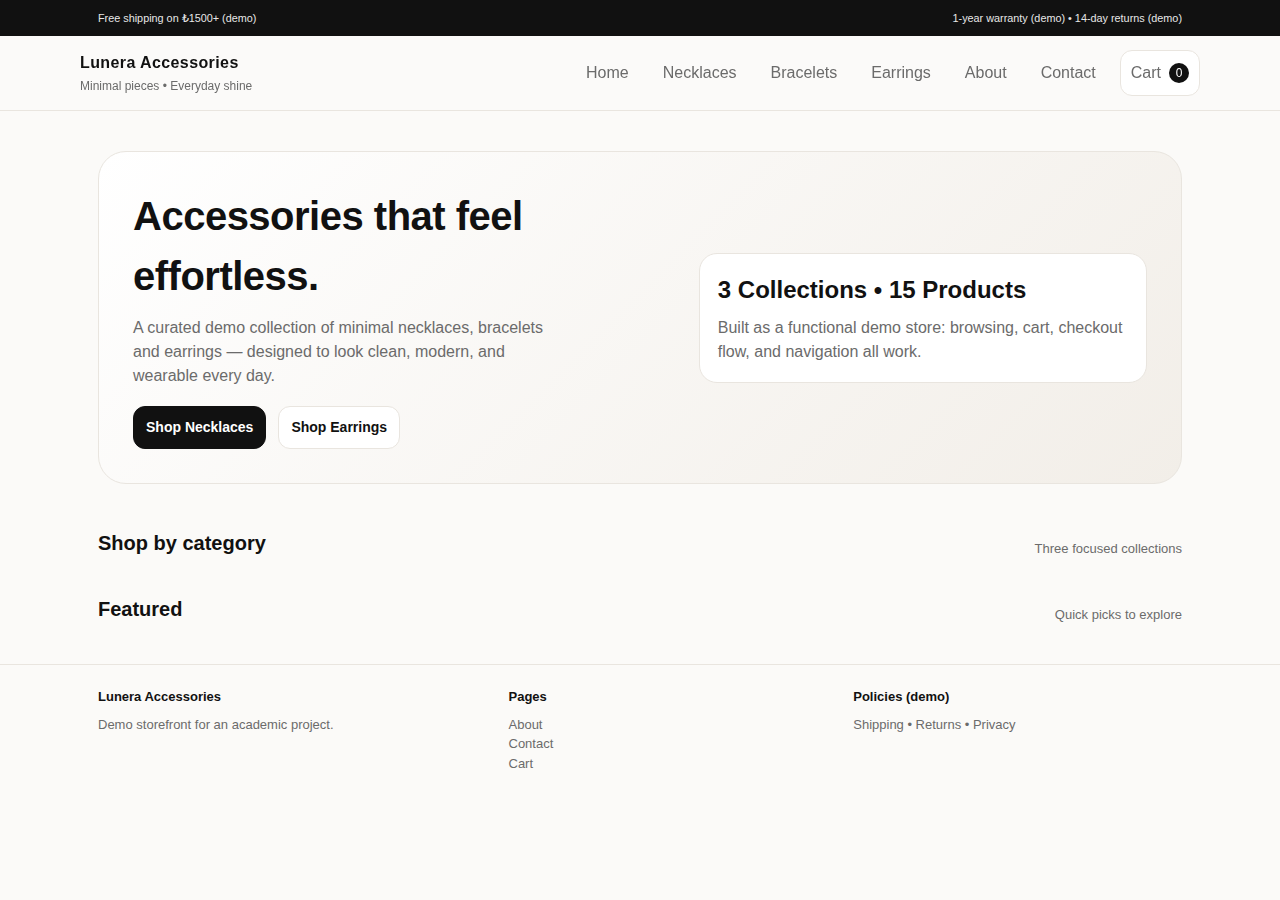
<file: index.html>
<!doctype html>
<html lang="en">
<head>
  <meta charset="utf-8" />
  <meta name="viewport" content="width=device-width, initial-scale=1" />
  <title>Lunera Accessories</title>
  <link rel="stylesheet" href="css/style.css" />
</head>
<body data-page="home">
  <div class="topbar">
    <div class="container">
      <small>Free shipping on ₺1500+ (demo)</small>
      <small>1-year warranty (demo) • 14-day returns (demo)</small>
    </div>
  </div>

  <header class="nav">
    <div class="container navInner">
      <a class="brand" href="index.html">
        <strong>Lunera Accessories</strong>
        <span>Minimal pieces • Everyday shine</span>
      </a>
      <nav class="menu">
        <a data-nav href="index.html">Home</a>
        <a href="category.html?cat=necklaces">Necklaces</a>
        <a href="category.html?cat=bracelets">Bracelets</a>
        <a href="category.html?cat=earrings">Earrings</a>
        <a data-nav href="about.html">About</a>
        <a data-nav href="contact.html">Contact</a>
        <a class="cartPill" href="cart.html" aria-label="Cart">
          Cart <span id="cartCount" class="cartCount">0</span>
        </a>
      </nav>
    </div>
  </header>

  <main class="container">
    <section class="hero">
      <div class="heroBox">
        <div>
          <h1>Accessories that feel effortless.</h1>
          <p>
            A curated demo collection of minimal necklaces, bracelets and earrings —
            designed to look clean, modern, and wearable every day.
          </p>
          <div class="heroCtas">
            <a class="btn" href="category.html?cat=necklaces">Shop Necklaces</a>
            <a class="btn btnGhost" href="category.html?cat=earrings">Shop Earrings</a>
          </div>
        </div>
        <div class="panel">
          <h2 style="margin:0 0 8px;">3 Collections • 15 Products</h2>
          <p style="margin:0;color:var(--muted);">
            Built as a functional demo store: browsing, cart, checkout flow, and navigation all work.
          </p>
        </div>
      </div>
    </section>

    <div class="sectionTitle">
      <h2>Shop by category</h2>
      <p>Three focused collections</p>
    </div>
    <div id="categoryGrid" class="grid"></div>

    <div class="sectionTitle">
      <h2>Featured</h2>
      <p>Quick picks to explore</p>
    </div>
    <div id="featuredGrid" class="grid"></div>
  </main>

  <footer class="footer">
    <div class="container footerGrid">
      <div>
        <h4>Lunera Accessories</h4>
        <div>Demo storefront for an academic project.</div>
      </div>
      <div>
        <h4>Pages</h4>
        <div><a href="about.html">About</a></div>
        <div><a href="contact.html">Contact</a></div>
        <div><a href="cart.html">Cart</a></div>
      </div>
      <div>
        <h4>Policies (demo)</h4>
        <div>Shipping • Returns • Privacy</div>
      </div>
    </div>
  </footer>

  <div id="toast" class="toast" aria-live="polite"></div>
  <script type="module" src="js/app.js"></script>
</body>
</html>
</file>
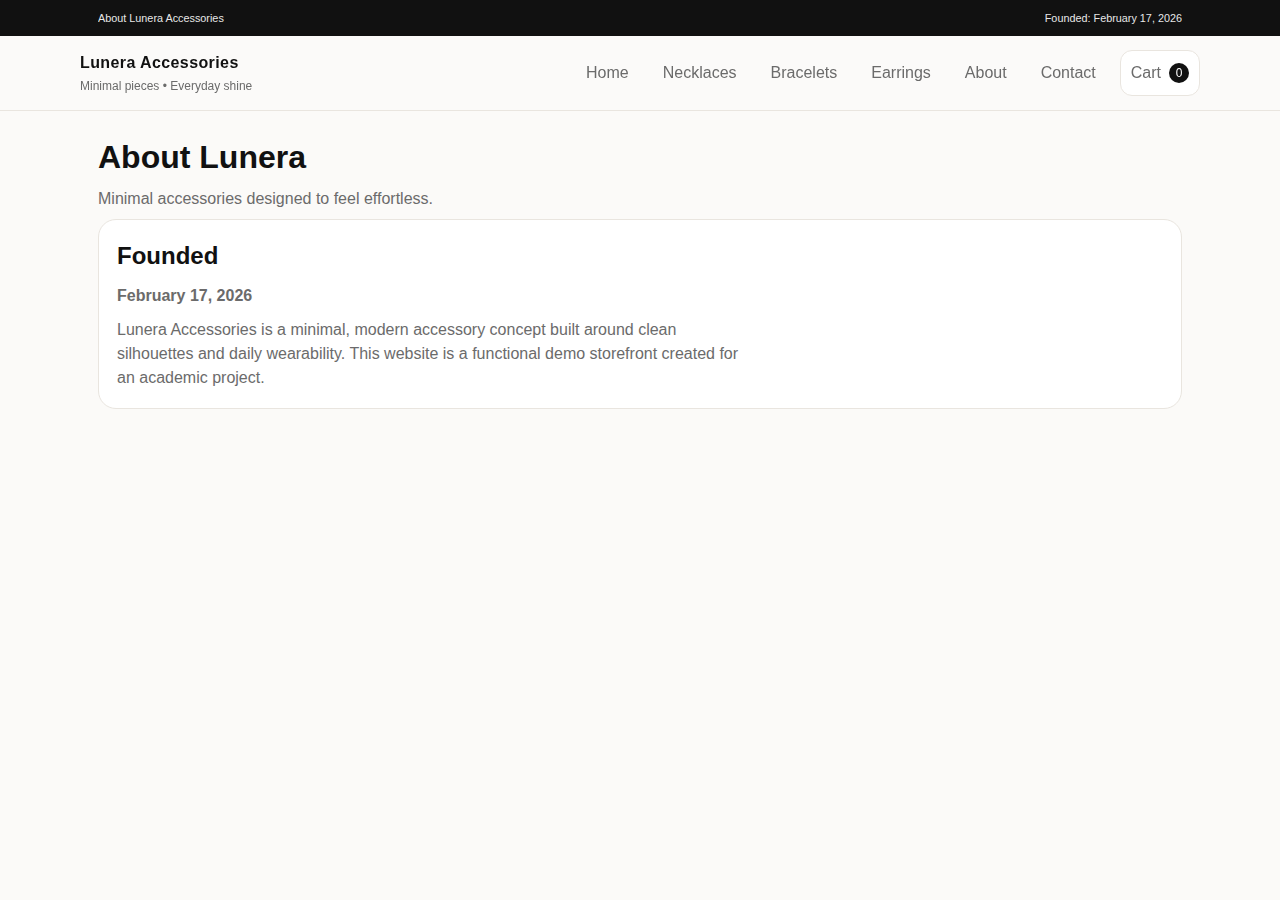
<file: about.html>
<!doctype html>
<html lang="en">
<head>
  <meta charset="utf-8" />
  <meta name="viewport" content="width=device-width, initial-scale=1" />
  <title>About • Lunera Accessories</title>
  <link rel="stylesheet" href="css/style.css" />
</head>
<body>
  <div class="topbar">
    <div class="container">
      <small>About Lunera Accessories</small>
      <small>Founded: February 17, 2026</small>
    </div>
  </div>

  <header class="nav">
    <div class="container navInner">
      <a class="brand" href="index.html">
        <strong>Lunera Accessories</strong>
        <span>Minimal pieces • Everyday shine</span>
      </a>
      <nav class="menu">
        <a href="index.html">Home</a>
        <a href="category.html?cat=necklaces">Necklaces</a>
        <a href="category.html?cat=bracelets">Bracelets</a>
        <a href="category.html?cat=earrings">Earrings</a>
        <a href="about.html">About</a>
        <a href="contact.html">Contact</a>
        <a class="cartPill" href="cart.html">Cart <span id="cartCount" class="cartCount">0</span></a>
      </nav>
    </div>
  </header>

  <main class="container">
    <section class="pageHead">
      <h1>About Lunera</h1>
      <p>Minimal accessories designed to feel effortless.</p>
    </section>

    <div class="panel">
      <h2 style="margin:0 0 10px;">Founded</h2>
      <p style="margin:0;color:var(--muted);">
        <strong>February 17, 2026</strong>
      </p>
      <div style="height:10px"></div>
      <p style="margin:0;color:var(--muted);max-width:70ch;">
        Lunera Accessories is a minimal, modern accessory concept built around clean silhouettes and daily wearability.
        This website is a functional demo storefront created for an academic project.
      </p>
    </div>
  </main>

  <script type="module" src="js/app.js"></script>
</body>
</html>
</file>
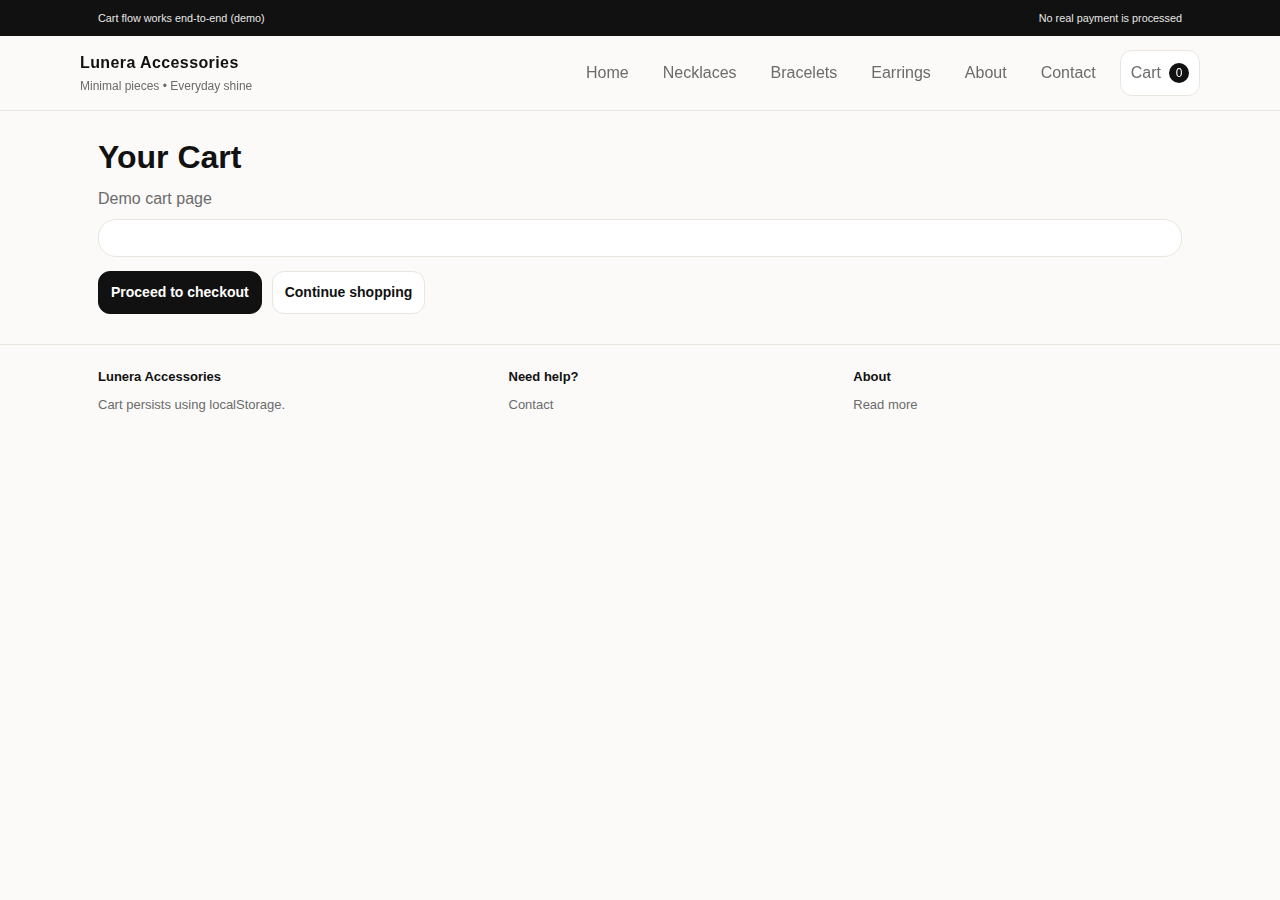
<file: cart.html>
<!doctype html>
<html lang="en">
<head>
  <meta charset="utf-8" />
  <meta name="viewport" content="width=device-width, initial-scale=1" />
  <title>Cart • Lunera Accessories</title>
  <link rel="stylesheet" href="css/style.css" />
</head>
<body data-page="cart">
  <div class="topbar">
    <div class="container">
      <small>Cart flow works end-to-end (demo)</small>
      <small>No real payment is processed</small>
    </div>
  </div>

  <header class="nav">
    <div class="container navInner">
      <a class="brand" href="index.html">
        <strong>Lunera Accessories</strong>
        <span>Minimal pieces • Everyday shine</span>
      </a>
      <nav class="menu">
        <a href="index.html">Home</a>
        <a href="category.html?cat=necklaces">Necklaces</a>
        <a href="category.html?cat=bracelets">Bracelets</a>
        <a href="category.html?cat=earrings">Earrings</a>
        <a href="about.html">About</a>
        <a href="contact.html">Contact</a>
        <a class="cartPill" href="cart.html">Cart <span id="cartCount" class="cartCount">0</span></a>
      </nav>
    </div>
  </header>

  <main class="container">
    <section class="pageHead">
      <h1>Your Cart</h1>
      <p>Demo cart page</p>
    </section>

    <div class="panel" id="cartArea"></div>

    <div class="row" style="margin-top:14px;">
      <a class="btn" href="checkout.html">Proceed to checkout</a>
      <a class="btn btnGhost" href="index.html">Continue shopping</a>
    </div>
  </main>

  <footer class="footer">
    <div class="container footerGrid">
      <div>
        <h4>Lunera Accessories</h4>
        <div>Cart persists using localStorage.</div>
      </div>
      <div>
        <h4>Need help?</h4>
        <div><a href="contact.html">Contact</a></div>
      </div>
      <div>
        <h4>About</h4>
        <div><a href="about.html">Read more</a></div>
      </div>
    </div>
  </footer>

  <script type="module" src="js/app.js"></script>
</body>
</html>
</file>
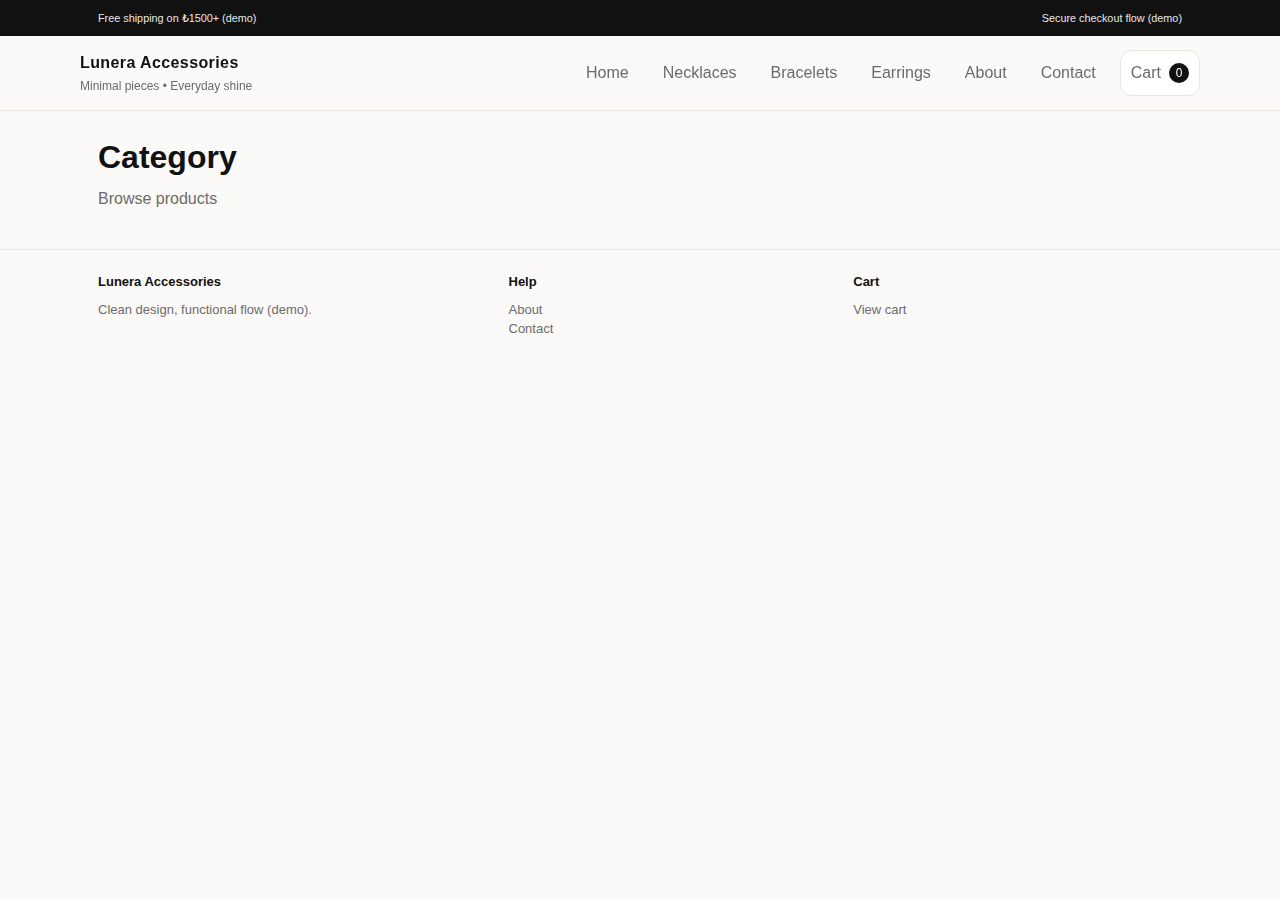
<file: category.html>
<!doctype html>
<html lang="en">
<head>
  <meta charset="utf-8" />
  <meta name="viewport" content="width=device-width, initial-scale=1" />
  <title>Category • Lunera Accessories</title>
  <link rel="stylesheet" href="css/style.css" />
</head>
<body data-page="category">
  <div class="topbar">
    <div class="container">
      <small>Free shipping on ₺1500+ (demo)</small>
      <small>Secure checkout flow (demo)</small>
    </div>
  </div>

  <header class="nav">
    <div class="container navInner">
      <a class="brand" href="index.html">
        <strong>Lunera Accessories</strong>
        <span>Minimal pieces • Everyday shine</span>
      </a>
      <nav class="menu">
        <a href="index.html">Home</a>
        <a href="category.html?cat=necklaces">Necklaces</a>
        <a href="category.html?cat=bracelets">Bracelets</a>
        <a href="category.html?cat=earrings">Earrings</a>
        <a href="about.html">About</a>
        <a href="contact.html">Contact</a>
        <a class="cartPill" href="cart.html">Cart <span id="cartCount" class="cartCount">0</span></a>
      </nav>
    </div>
  </header>

  <main class="container">
    <section class="pageHead">
      <h1>Category</h1>
      <p>Browse products</p>
     <div id="categoryGrid" class="productGrid"></div>

    </section>

    <div id="productsGrid" class="grid"></div>
  </main>

  <footer class="footer">
    <div class="container footerGrid">
      <div>
        <h4>Lunera Accessories</h4>
        <div>Clean design, functional flow (demo).</div>
      </div>
      <div>
        <h4>Help</h4>
        <div><a href="about.html">About</a></div>
        <div><a href="contact.html">Contact</a></div>
      </div>
      <div>
        <h4>Cart</h4>
        <div><a href="cart.html">View cart</a></div>
      </div>
    </div>
  </footer>

  <script type="module" src="js/app.js"></script>
</body>
</html>
</file>
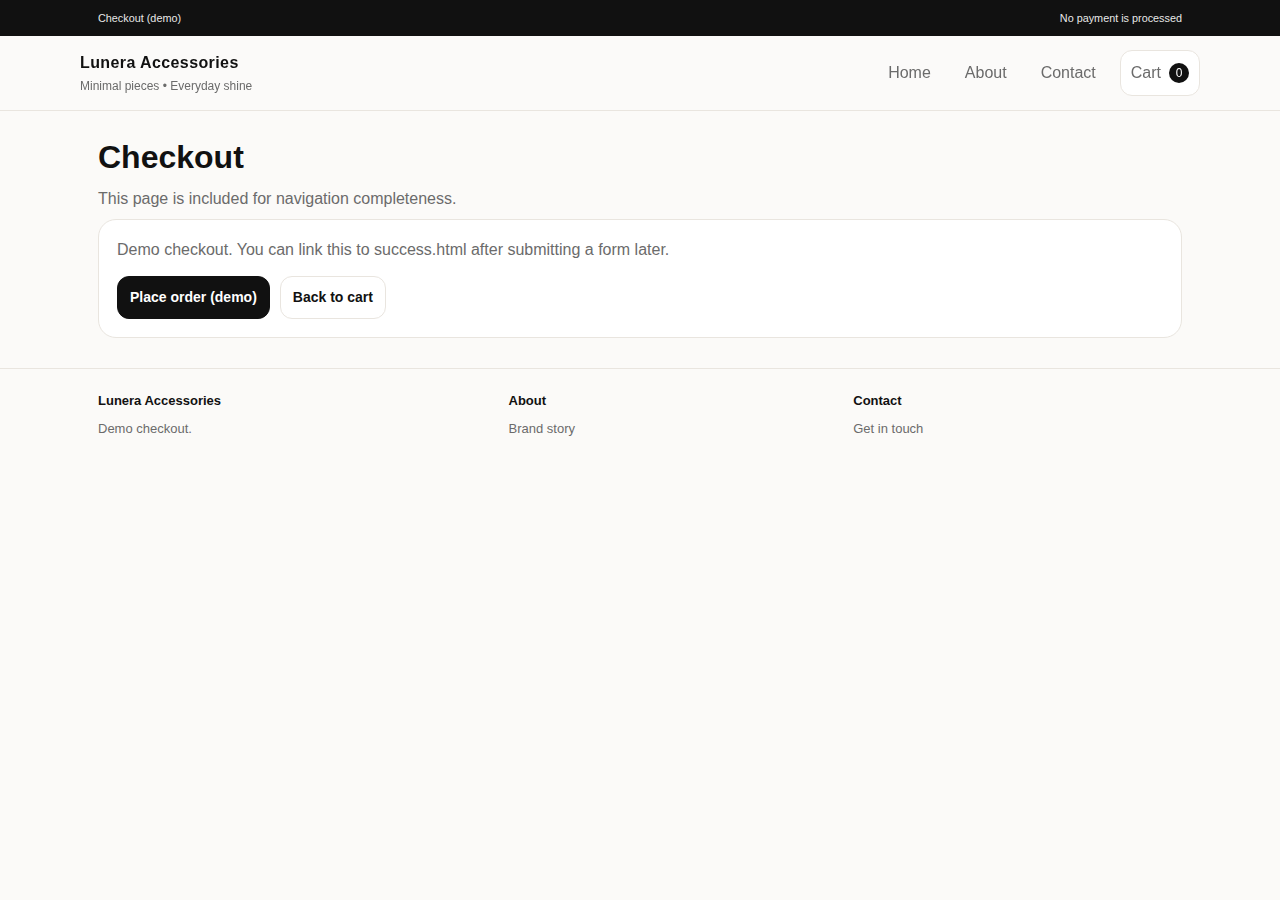
<file: checkout.html>
<!doctype html>
<html lang="en">
<head>
  <meta charset="utf-8" />
  <meta name="viewport" content="width=device-width, initial-scale=1" />
  <title>Checkout • Lunera Accessories</title>
  <link rel="stylesheet" href="css/style.css" />
</head>
<body>
  <div class="topbar">
    <div class="container">
      <small>Checkout (demo)</small>
      <small>No payment is processed</small>
    </div>
  </div>

  <header class="nav">
    <div class="container navInner">
      <a class="brand" href="index.html">
        <strong>Lunera Accessories</strong>
        <span>Minimal pieces • Everyday shine</span>
      </a>
      <nav class="menu">
        <a href="index.html">Home</a>
        <a href="about.html">About</a>
        <a href="contact.html">Contact</a>
        <a class="cartPill" href="cart.html">Cart <span id="cartCount" class="cartCount">0</span></a>
      </nav>
    </div>
  </header>

  <main class="container">
    <section class="pageHead">
      <h1>Checkout</h1>
      <p>This page is included for navigation completeness.</p>
    </section>

    <div class="panel">
      <p style="color:var(--muted);margin:0;">
        Demo checkout. You can link this to <a href="success.html">success.html</a> after submitting a form later.
      </p>
      <div class="row" style="margin-top:14px;">
        <a class="btn" href="success.html">Place order (demo)</a>
        <a class="btn btnGhost" href="cart.html">Back to cart</a>
      </div>
    </div>
  </main>

  <footer class="footer">
    <div class="container footerGrid">
      <div>
        <h4>Lunera Accessories</h4>
        <div>Demo checkout.</div>
      </div>
      <div>
        <h4>About</h4>
        <div><a href="about.html">Brand story</a></div>
      </div>
      <div>
        <h4>Contact</h4>
        <div><a href="contact.html">Get in touch</a></div>
      </div>
    </div>
  </footer>

  <script type="module" src="js/app.js"></script>
</body>
</html>
</file>
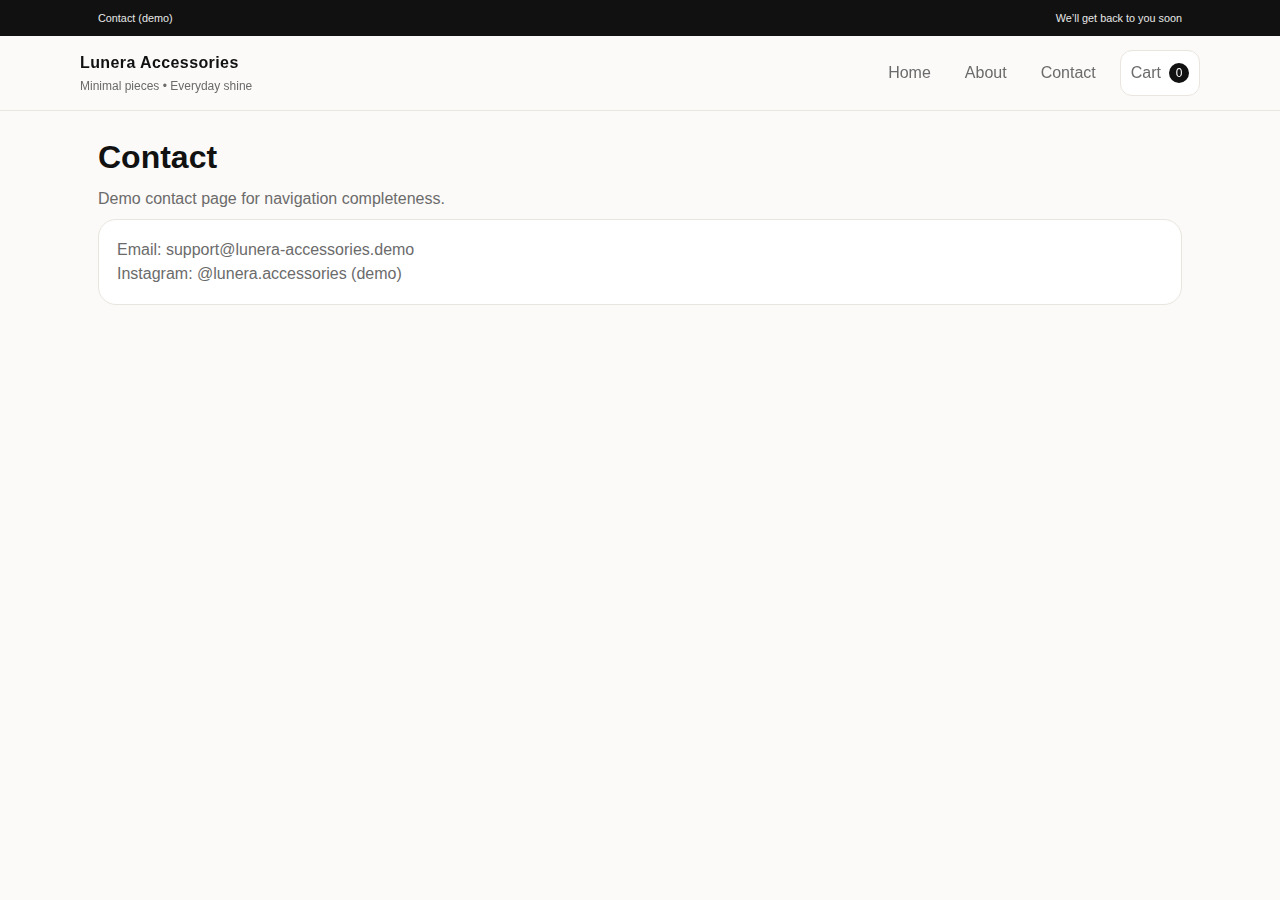
<file: contact.html>
<!doctype html>
<html lang="en">
<head>
  <meta charset="utf-8" />
  <meta name="viewport" content="width=device-width, initial-scale=1" />
  <title>Contact • Lunera Accessories</title>
  <link rel="stylesheet" href="css/style.css" />
</head>
<body>
  <div class="topbar">
    <div class="container">
      <small>Contact (demo)</small>
      <small>We’ll get back to you soon</small>
    </div>
  </div>

  <header class="nav">
    <div class="container navInner">
      <a class="brand" href="index.html">
        <strong>Lunera Accessories</strong>
        <span>Minimal pieces • Everyday shine</span>
      </a>
      <nav class="menu">
        <a href="index.html">Home</a>
        <a href="about.html">About</a>
        <a href="contact.html">Contact</a>
        <a class="cartPill" href="cart.html">Cart <span id="cartCount" class="cartCount">0</span></a>
      </nav>
    </div>
  </header>

  <main class="container">
    <section class="pageHead">
      <h1>Contact</h1>
      <p>Demo contact page for navigation completeness.</p>
    </section>

    <div class="panel">
      <p style="margin:0;color:var(--muted);">
        Email: support@lunera-accessories.demo<br>
        Instagram: @lunera.accessories (demo)
      </p>
    </div>
  </main>

  <script type="module" src="js/app.js"></script>
</body>
</html>
</file>
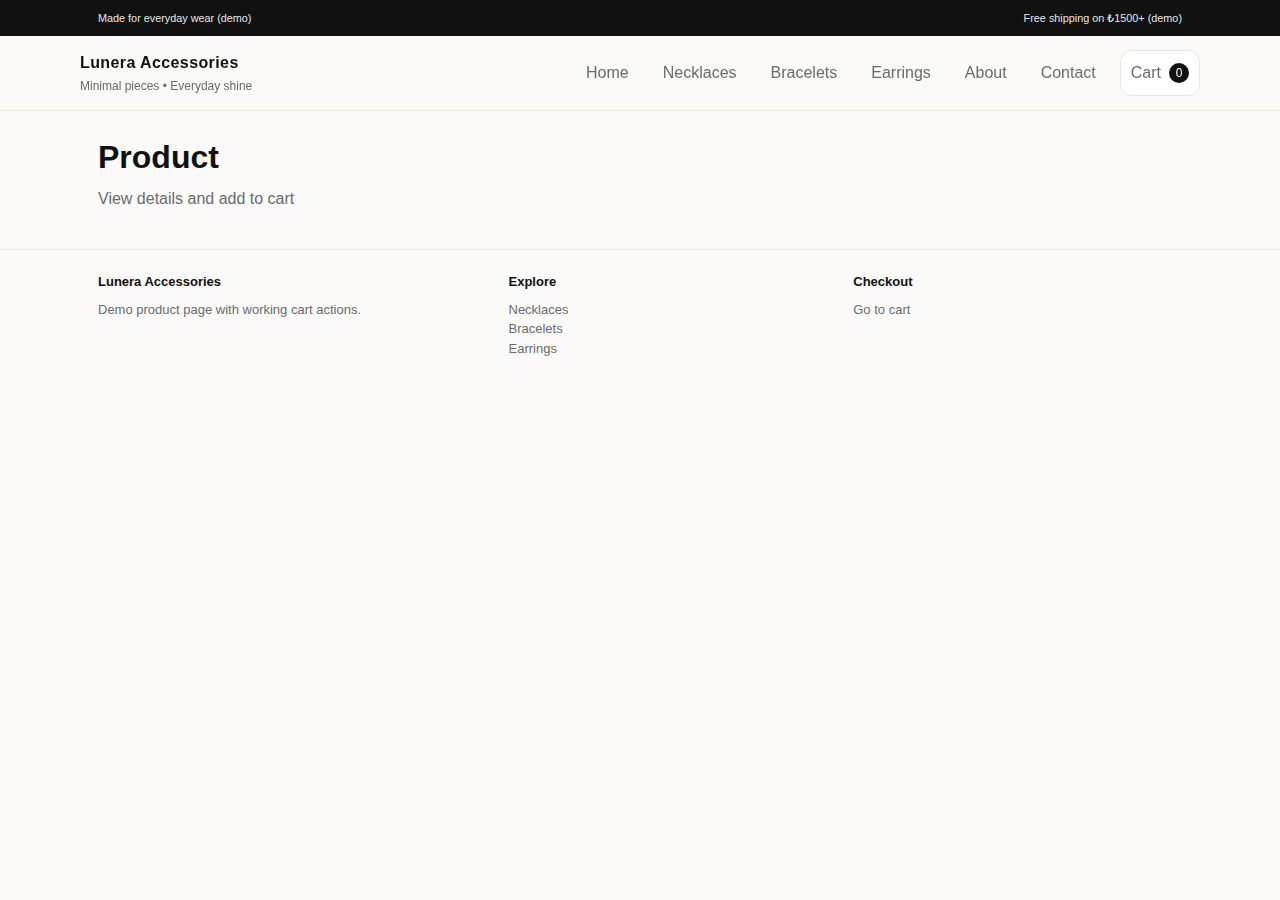
<file: product.html>
<!doctype html>
<html lang="en">
<head>
  <meta charset="utf-8" />
  <meta name="viewport" content="width=device-width, initial-scale=1" />
  <title>Product • Lunera Accessories</title>
  <link rel="stylesheet" href="css/style.css" />
</head>
<body data-page="product">
  <div class="topbar">
    <div class="container">
      <small>Made for everyday wear (demo)</small>
      <small>Free shipping on ₺1500+ (demo)</small>
    </div>
  </div>

  <header class="nav">
    <div class="container navInner">
      <a class="brand" href="index.html">
        <strong>Lunera Accessories</strong>
        <span>Minimal pieces • Everyday shine</span>
      </a>
      <nav class="menu">
        <a href="index.html">Home</a>
        <a href="category.html?cat=necklaces">Necklaces</a>
        <a href="category.html?cat=bracelets">Bracelets</a>
        <a href="category.html?cat=earrings">Earrings</a>
        <a href="about.html">About</a>
        <a href="contact.html">Contact</a>
        <a class="cartPill" href="cart.html">Cart <span id="cartCount" class="cartCount">0</span></a>
      </nav>
    </div>
  </header>

  <main class="container">
    <section class="pageHead">
      <h1>Product</h1>
      <p>View details and add to cart</p>
    </section>

    <div id="productWrap"></div>
  </main>

  <footer class="footer">
    <div class="container footerGrid">
      <div>
        <h4>Lunera Accessories</h4>
        <div>Demo product page with working cart actions.</div>
      </div>
      <div>
        <h4>Explore</h4>
        <div><a href="category.html?cat=necklaces">Necklaces</a></div>
        <div><a href="category.html?cat=bracelets">Bracelets</a></div>
        <div><a href="category.html?cat=earrings">Earrings</a></div>
      </div>
      <div>
        <h4>Checkout</h4>
        <div><a href="cart.html">Go to cart</a></div>
      </div>
    </div>
  </footer>

  <script type="module" src="js/app.js"></script>
</body>
</html>
</file>
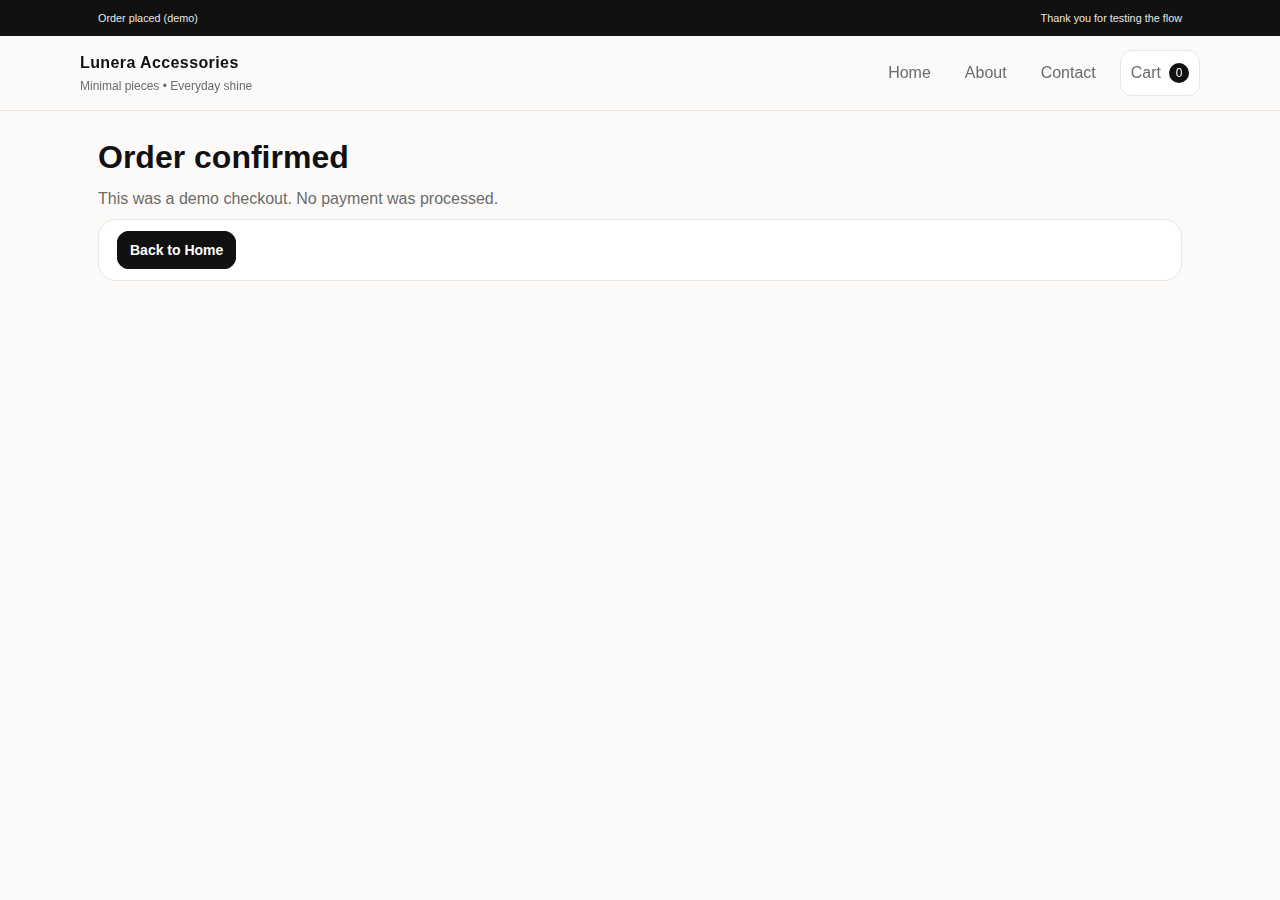
<file: success.html>
<!doctype html>
<html lang="en">
<head>
  <meta charset="utf-8" />
  <meta name="viewport" content="width=device-width, initial-scale=1" />
  <title>Success • Lunera Accessories</title>
  <link rel="stylesheet" href="css/style.css" />
</head>
<body>
  <div class="topbar">
    <div class="container">
      <small>Order placed (demo)</small>
      <small>Thank you for testing the flow</small>
    </div>
  </div>

  <header class="nav">
    <div class="container navInner">
      <a class="brand" href="index.html">
        <strong>Lunera Accessories</strong>
        <span>Minimal pieces • Everyday shine</span>
      </a>
      <nav class="menu">
        <a href="index.html">Home</a>
        <a href="about.html">About</a>
        <a href="contact.html">Contact</a>
        <a class="cartPill" href="cart.html">Cart <span id="cartCount" class="cartCount">0</span></a>
      </nav>
    </div>
  </header>

  <main class="container">
    <section class="pageHead">
      <h1>Order confirmed</h1>
      <p>This was a demo checkout. No payment was processed.</p>
    </section>

    <div class="panel">
      <a class="btn" href="index.html">Back to Home</a>
    </div>
  </main>

  <script type="module" src="js/app.js"></script>
</body>
</html>
</file>
<file: css/style.css>
/* css/style.css */
:root{
  --bg:#fbfaf8;
  --card:#ffffff;
  --ink:#111111;
  --muted:#6b6b6b;
  --line:#e9e5df;
  --soft:#f2eee8;
  --danger:#b42318;
  --radius:18px;
}

*{box-sizing:border-box}
html,body{margin:0;padding:0}
body{
  font-family: Arial, Helvetica, sans-serif;
  color:var(--ink);
  background:var(--bg);
  line-height:1.5;
}

a{color:inherit;text-decoration:none}
.container{max-width:1120px;margin:0 auto;padding:0 18px}

.topbar{
  background:var(--ink);
  color:#fff;
  font-size:13px;
}
.topbar .container{
  display:flex;gap:14px;justify-content:space-between;align-items:center;
  padding:10px 18px;
}
.topbar small{opacity:.9}

.nav{
  position:sticky;top:0;background:rgba(251,250,248,.92);
  backdrop-filter: blur(10px);
  border-bottom:1px solid var(--line);
  z-index:20;
}
.navInner{
  display:flex;align-items:center;justify-content:space-between;
  padding:14px 0;
}
.brand{
  display:flex;flex-direction:column;gap:2px;
}
.brand strong{letter-spacing:.4px}
.brand span{font-size:12px;color:var(--muted)}
.menu{display:flex;gap:14px;align-items:center;flex-wrap:wrap}
.menu a{
  padding:10px 10px;border-radius:12px;color:var(--muted);
}
.menu a.active{background:var(--soft);color:var(--ink)}
.cartPill{
  display:inline-flex;align-items:center;gap:8px;
  border:1px solid var(--line);padding:8px 12px;border-radius:999px;
  background:#fff;color:var(--ink);
}
.cartCount{
  min-width:20px;height:20px;border-radius:999px;
  display:inline-flex;align-items:center;justify-content:center;
  background:var(--ink);color:#fff;font-size:12px;padding:0 6px;
}

.hero{
  padding:40px 0 18px;
}
.heroBox{
  background:linear-gradient(135deg,#fff, var(--soft));
  border:1px solid var(--line);
  border-radius:calc(var(--radius) + 10px);
  padding:34px;
  display:grid;
  grid-template-columns: 1.1fr .9fr;
  gap:18px;
  align-items:center;
}
.hero h1{margin:0;font-size:40px;letter-spacing:-.5px}
.hero p{margin:10px 0 18px;color:var(--muted);max-width:48ch}
.heroCtas{display:flex;gap:12px;flex-wrap:wrap}

.sectionTitle{
  display:flex;justify-content:space-between;align-items:flex-end;
  margin:26px 0 10px;
}
.sectionTitle h2{margin:0;font-size:20px}
.sectionTitle p{margin:0;color:var(--muted);font-size:13px}

.grid{
  display:grid;
  grid-template-columns: repeat(3, 1fr);
  gap:14px;
}
@media (max-width: 900px){
  .heroBox{grid-template-columns:1fr}
  .grid{grid-template-columns: repeat(2, 1fr)}
}
@media (max-width: 560px){
  .grid{grid-template-columns:1fr}
}

.categoryCard{
  border:1px solid var(--line);
  background:#fff;
  border-radius:var(--radius);
  padding:18px;
  display:flex;flex-direction:column;gap:10px;
}
.categoryName{font-weight:700}
.categoryTag{color:var(--muted);font-size:13px}
.categoryCta{margin-top:auto;color:var(--ink);font-weight:700}

.card{
  border:1px solid var(--line);
  border-radius:var(--radius);
  overflow:hidden;
  background:var(--card);
  display:flex;flex-direction:column;
}
.cardMedia{
  position:relative;
  background:var(--soft);
  display:block;
}
.cardMedia img{
  width:100%;height:320px;object-fit:cover;display:block;
}
.badge{
  position:absolute;top:12px;left:12px;
  background:rgba(17,17,17,.92);
  color:#fff;padding:6px 10px;border-radius:999px;font-size:12px;
}
.cardBody{padding:14px}
.cardTop{display:flex;justify-content:space-between;gap:10px;align-items:flex-start}
.cardTitle{margin:0;font-size:15px}
.price{font-weight:700}
.cardActions{display:flex;gap:10px;margin-top:12px}

.btn{
  border:1px solid var(--ink);
  background:var(--ink);
  color:#fff;
  padding:10px 12px;
  border-radius:12px;
  cursor:pointer;
  font-weight:700;
  font-size:14px;
}
.btn:hover{opacity:.92}
.btnGhost{
  background:#fff;color:var(--ink);
  border:1px solid var(--line);
}
.btnGhost:hover{background:var(--soft)}
.row{display:flex;gap:10px;flex-wrap:wrap;align-items:center}

.controls{
  display:flex;gap:10px;flex-wrap:wrap;align-items:center;
  margin:14px 0;
}
.input, select{
  border:1px solid var(--line);
  background:#fff;
  border-radius:12px;
  padding:10px 12px;
  font-size:14px;
}
.controls .input{min-width:240px}

.pageHead{padding:22px 0 8px}
.pageHead h1{margin:0}
.pageHead p{margin:6px 0 0;color:var(--muted)}

.panel{
  border:1px solid var(--line);
  background:#fff;
  border-radius:var(--radius);
  padding:18px;
}

.product{
  display:grid;
  grid-template-columns: 1fr 1fr;
  gap:16px;
  align-items:start;
}
@media (max-width: 900px){
  .product{grid-template-columns:1fr}
}
.productMedia{
  border:1px solid var(--line);
  border-radius:var(--radius);
  overflow:hidden;
  background:#fff;
}
.productMedia img{width:100%;height:520px;object-fit:cover;display:block}
.kicker{color:var(--muted);font-size:12px;letter-spacing:.2px}
.productTitle{margin:6px 0 6px;font-size:30px}
.productPrice{font-weight:800;font-size:18px;margin-bottom:10px}
.productDesc{color:var(--muted);margin:0 0 14px}
.productButtons{display:flex;gap:10px;flex-wrap:wrap;margin:10px 0 16px}

.accordion{
  border:1px solid var(--line);
  border-radius:var(--radius);
  padding:14px;
  background:var(--bg);
}
.accordionTitle{font-weight:800;margin-bottom:8px}
.bullet{margin:0;padding-left:18px;color:var(--muted)}
.infoGrid{
  display:grid;grid-template-columns: repeat(3, 1fr);
  gap:10px;margin-top:12px;
}
@media (max-width: 900px){
  .infoGrid{grid-template-columns:1fr}
}
.infoBox{
  border:1px solid var(--line);
  border-radius:var(--radius);
  background:#fff;
  padding:12px;
}
.infoHead{font-weight:800;margin-bottom:6px}
.infoText{color:var(--muted);font-size:13px}

.cartLayout{
  display:grid;grid-template-columns: 1.2fr .8fr;gap:14px;
}
@media (max-width: 900px){
  .cartLayout{grid-template-columns:1fr}
}
.cartRow{
  display:grid;
  grid-template-columns: 90px 1fr 140px;
  gap:12px;
  align-items:center;
  border:1px solid var(--line);
  background:#fff;
  border-radius:var(--radius);
  padding:12px;
  margin-bottom:10px;
}
.cartImg{width:90px;height:90px;object-fit:cover;border-radius:14px;border:1px solid var(--line)}
.cartName{font-weight:800}
.cartMeta{color:var(--muted);font-size:13px;margin-top:4px}
.cartRight{text-align:right}
.cartLine{font-weight:800;margin-bottom:8px}
.linkDanger{
  border:none;background:none;color:var(--danger);cursor:pointer;font-weight:800;
}
.qty{display:inline-flex;align-items:center;gap:10px;margin-top:10px}
.qtyBtn{
  width:34px;height:34px;border-radius:12px;
  border:1px solid var(--line);background:var(--soft);
  cursor:pointer;font-weight:900;
}
.qtyNum{min-width:20px;text-align:center;font-weight:800}
.summaryBox{position:sticky;top:92px}
.hidden{display:none}

.footer{
  margin-top:30px;border-top:1px solid var(--line);
  padding:22px 0;color:var(--muted);font-size:13px;
}
.footerGrid{
  display:grid;grid-template-columns: 1.2fr 1fr 1fr;
  gap:16px;
}
@media (max-width: 900px){
  .footerGrid{grid-template-columns:1fr}
}
.footer h4{margin:0 0 8px;color:var(--ink)}
.footer a{color:var(--muted)}
.footer a:hover{color:var(--ink)}

.toast{
  position:fixed;left:50%;bottom:24px;transform:translateX(-50%);
  background:rgba(17,17,17,.92);
  color:#fff;padding:10px 14px;border-radius:999px;
  opacity:0;pointer-events:none;transition:opacity .2s ease;
  font-size:13px;
}
.toast.show{opacity:1}
</file>
